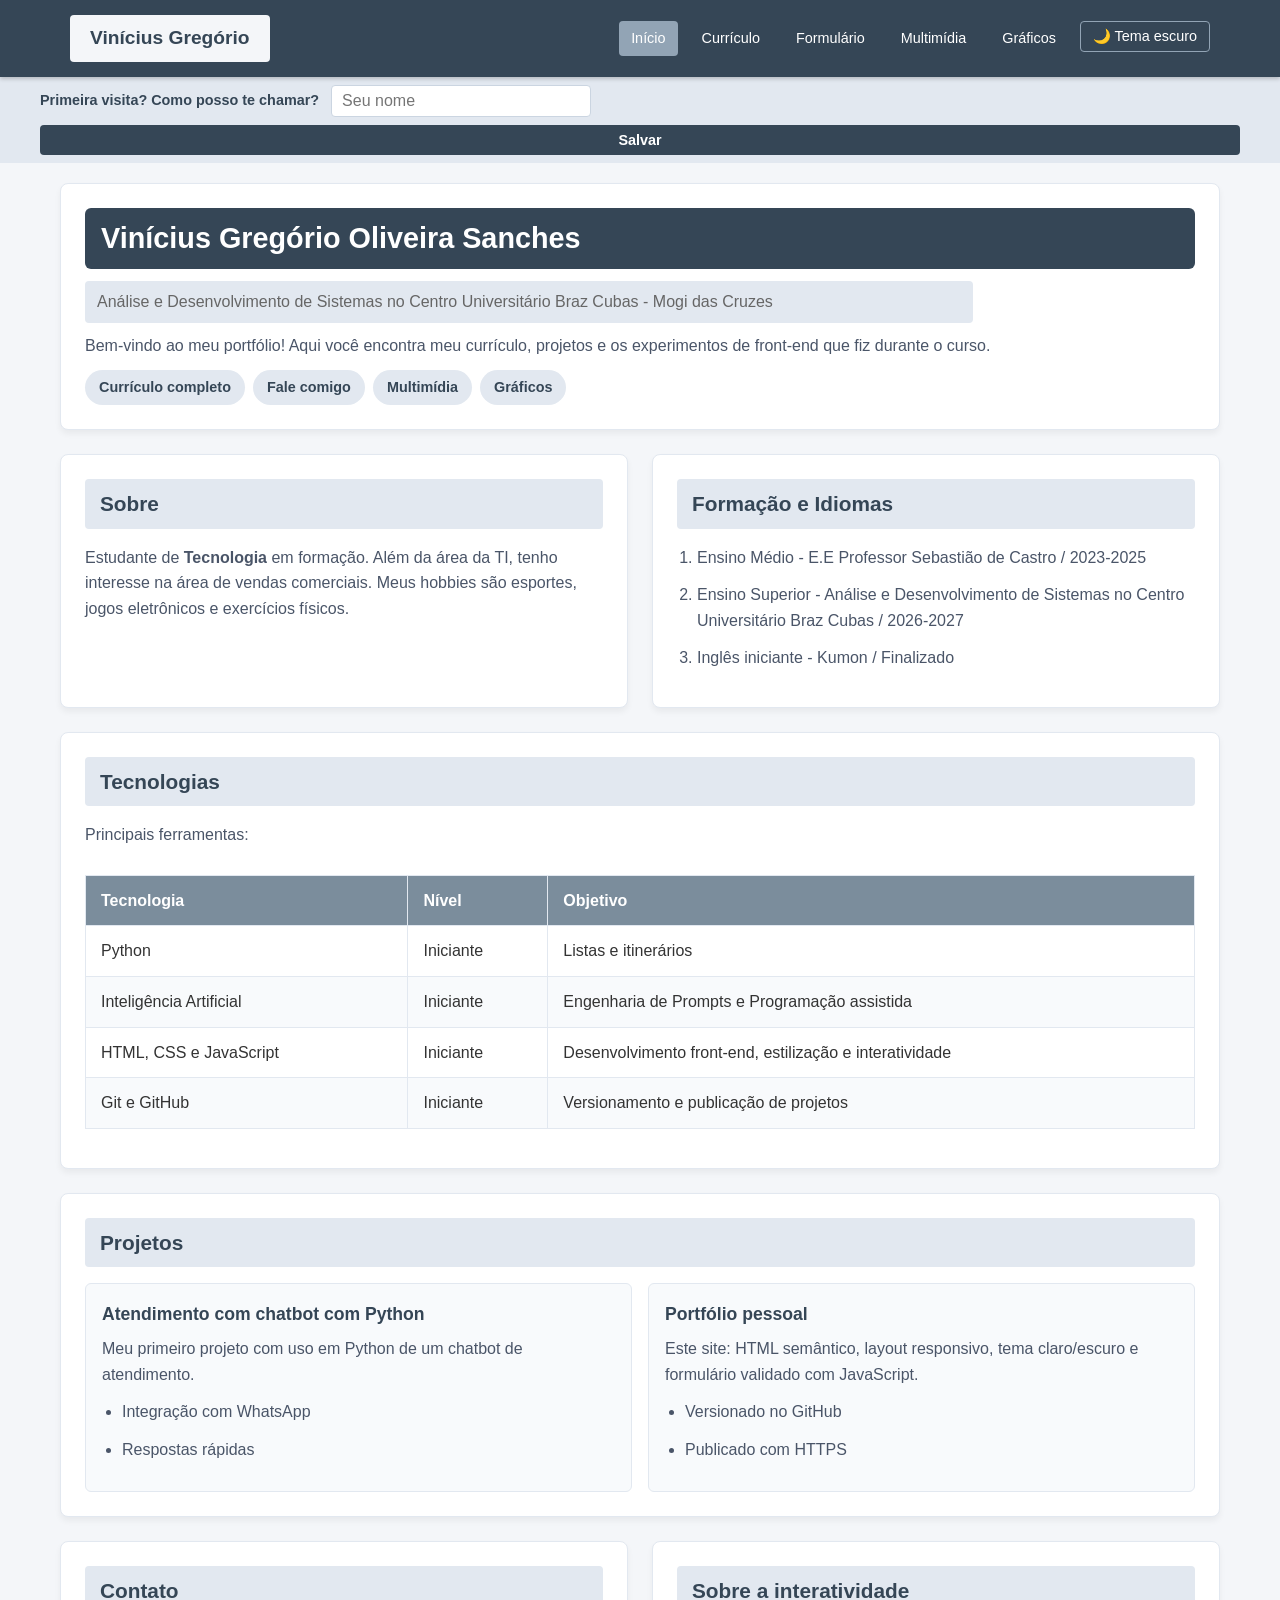
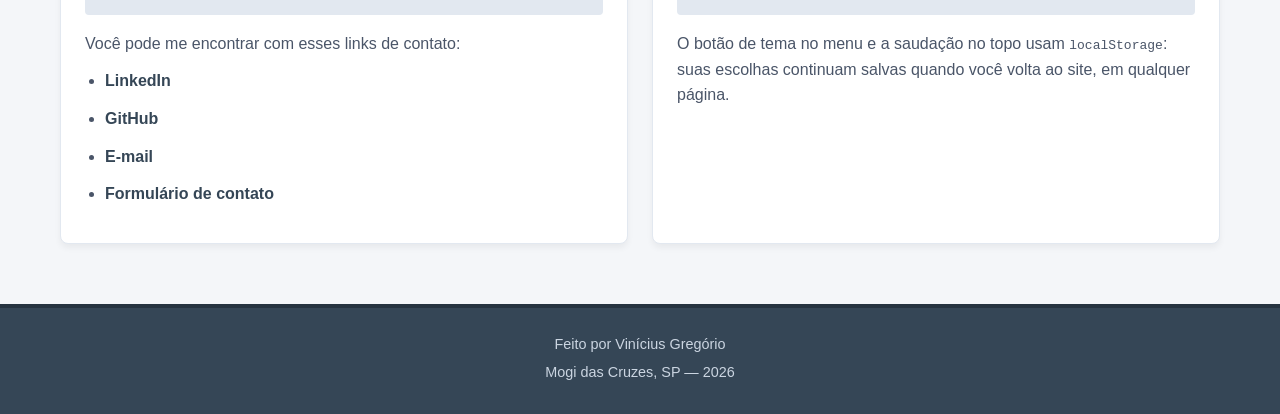
<file: index.html>
<!DOCTYPE html>
<html lang="pt-BR">
<head>
    <meta charset="UTF-8">
    <meta name="viewport" content="width=device-width, initial-scale=1.0">
    <title>Início - Vinícius Gregório</title>
    <link rel="stylesheet" href="css/estilos.css">
    <script src="js/scripts.js"></script>
</head>
<body>

    <header>
        <div class="nav-container">
            <div class="logo">Vinícius Gregório</div>
            <nav aria-label="Menu principal">
                <ul>
                    <li><a href="index.html" aria-current="page">Início</a></li>
                    <li><a href="curriculo.html">Currículo</a></li>
                    <li><a href="formulario.html">Formulário</a></li>
                    <li><a href="multimidia.html">Multimídia</a></li>
                    <li><a href="graficos.html">Gráficos</a></li>
                </ul>
            </nav>
        </div>
    </header>

    <main class="container">

        <section class="card intro-card">
            <h1>Vinícius Gregório Oliveira Sanches</h1>
            <p class="subtitulo">Análise e Desenvolvimento de Sistemas no Centro Universitário Braz Cubas - Mogi das Cruzes</p>
            <p>Bem-vindo ao meu portfólio! Aqui você encontra meu currículo, projetos e os experimentos de front-end que fiz durante o curso.</p>
            <ul class="lista-paginas">
                <li><a href="curriculo.html">Currículo completo</a></li>
                <li><a href="formulario.html">Fale comigo</a></li>
                <li><a href="multimidia.html">Multimídia</a></li>
                <li><a href="graficos.html">Gráficos</a></li>
            </ul>
        </section>

        <section id="sobre" class="card">
            <h2>Sobre</h2>
            <p>
                Estudante de <strong>Tecnologia</strong> em formação.
                Além da área da TI, tenho interesse na área de vendas comerciais.
                Meus hobbies são esportes, jogos eletrônicos e exercícios físicos.
            </p>
        </section>

        <section id="formacao" class="card">
            <h2>Formação e Idiomas</h2>
            <ol>
                <li>Ensino Médio - E.E Professor Sebastião de Castro / 2023-2025</li>
                <li>Ensino Superior - Análise e Desenvolvimento de Sistemas no Centro Universitário Braz Cubas / 2026-2027</li>
                <li>Inglês iniciante - Kumon / Finalizado</li>
            </ol>
        </section>

        <section id="tecnologias" class="card">
            <h2>Tecnologias</h2>
            <p>Principais ferramentas:</p>
            <div class="table-responsive">
                <table>
                    <thead>
                        <tr><th>Tecnologia</th><th>Nível</th><th>Objetivo</th></tr>
                    </thead>
                    <tbody>
                        <tr><td>Python</td><td>Iniciante</td><td>Listas e itinerários</td></tr>
                        <tr><td>Inteligência Artificial</td><td>Iniciante</td><td>Engenharia de Prompts e Programação assistida</td></tr>
                        <tr><td>HTML, CSS e JavaScript</td><td>Iniciante</td><td>Desenvolvimento front-end, estilização e interatividade</td></tr>
                        <tr><td>Git e GitHub</td><td>Iniciante</td><td>Versionamento e publicação de projetos</td></tr>
                    </tbody>
                </table>
            </div>
        </section>

        <section id="projetos" class="card">
            <h2>Projetos</h2>
            <div class="projetos-lista">
                <article class="projeto-item">
                    <h3>Atendimento com chatbot com Python</h3>
                    <p>Meu primeiro projeto com uso em Python de um chatbot de atendimento.</p>
                    <ul>
                        <li>Integração com WhatsApp</li>
                        <li>Respostas rápidas</li>
                    </ul>
                </article>
                <article class="projeto-item">
                    <h3>Portfólio pessoal</h3>
                    <p>Este site: HTML semântico, layout responsivo, tema claro/escuro e formulário validado com JavaScript.</p>
                    <ul>
                        <li>Versionado no GitHub</li>
                        <li>Publicado com HTTPS</li>
                    </ul>
                </article>
            </div>
        </section>

        <section id="contato" class="card">
            <h2>Contato</h2>
            <p>Você pode me encontrar com esses links de contato:</p>
            <ul>
                <li><a href="https://www.linkedin.com/in/vinicius-greg%C3%B3rio-oliveira-sanches-ab9969297/" target="_blank" rel="noopener">LinkedIn</a></li>
                <li><a href="https://github.com/vinigregorio007" target="_blank" rel="noopener">GitHub</a></li>
                <li><a href="mailto:vini2007seriess@gmail.com">E-mail</a></li>
                <li><a href="formulario.html">Formulário de contato</a></li>
            </ul>
        </section>

        <section class="card">
            <h2>Sobre a interatividade</h2>
            <p>O botão de tema no menu e a saudação no topo usam <code>localStorage</code>: suas escolhas continuam salvas quando você volta ao site, em qualquer página.</p>
        </section>

    </main>

    <footer>
        <p>Feito por Vinícius Gregório</p>
        <p>Mogi das Cruzes, SP — 2026</p>
    </footer>

</body>
</html>
</file>
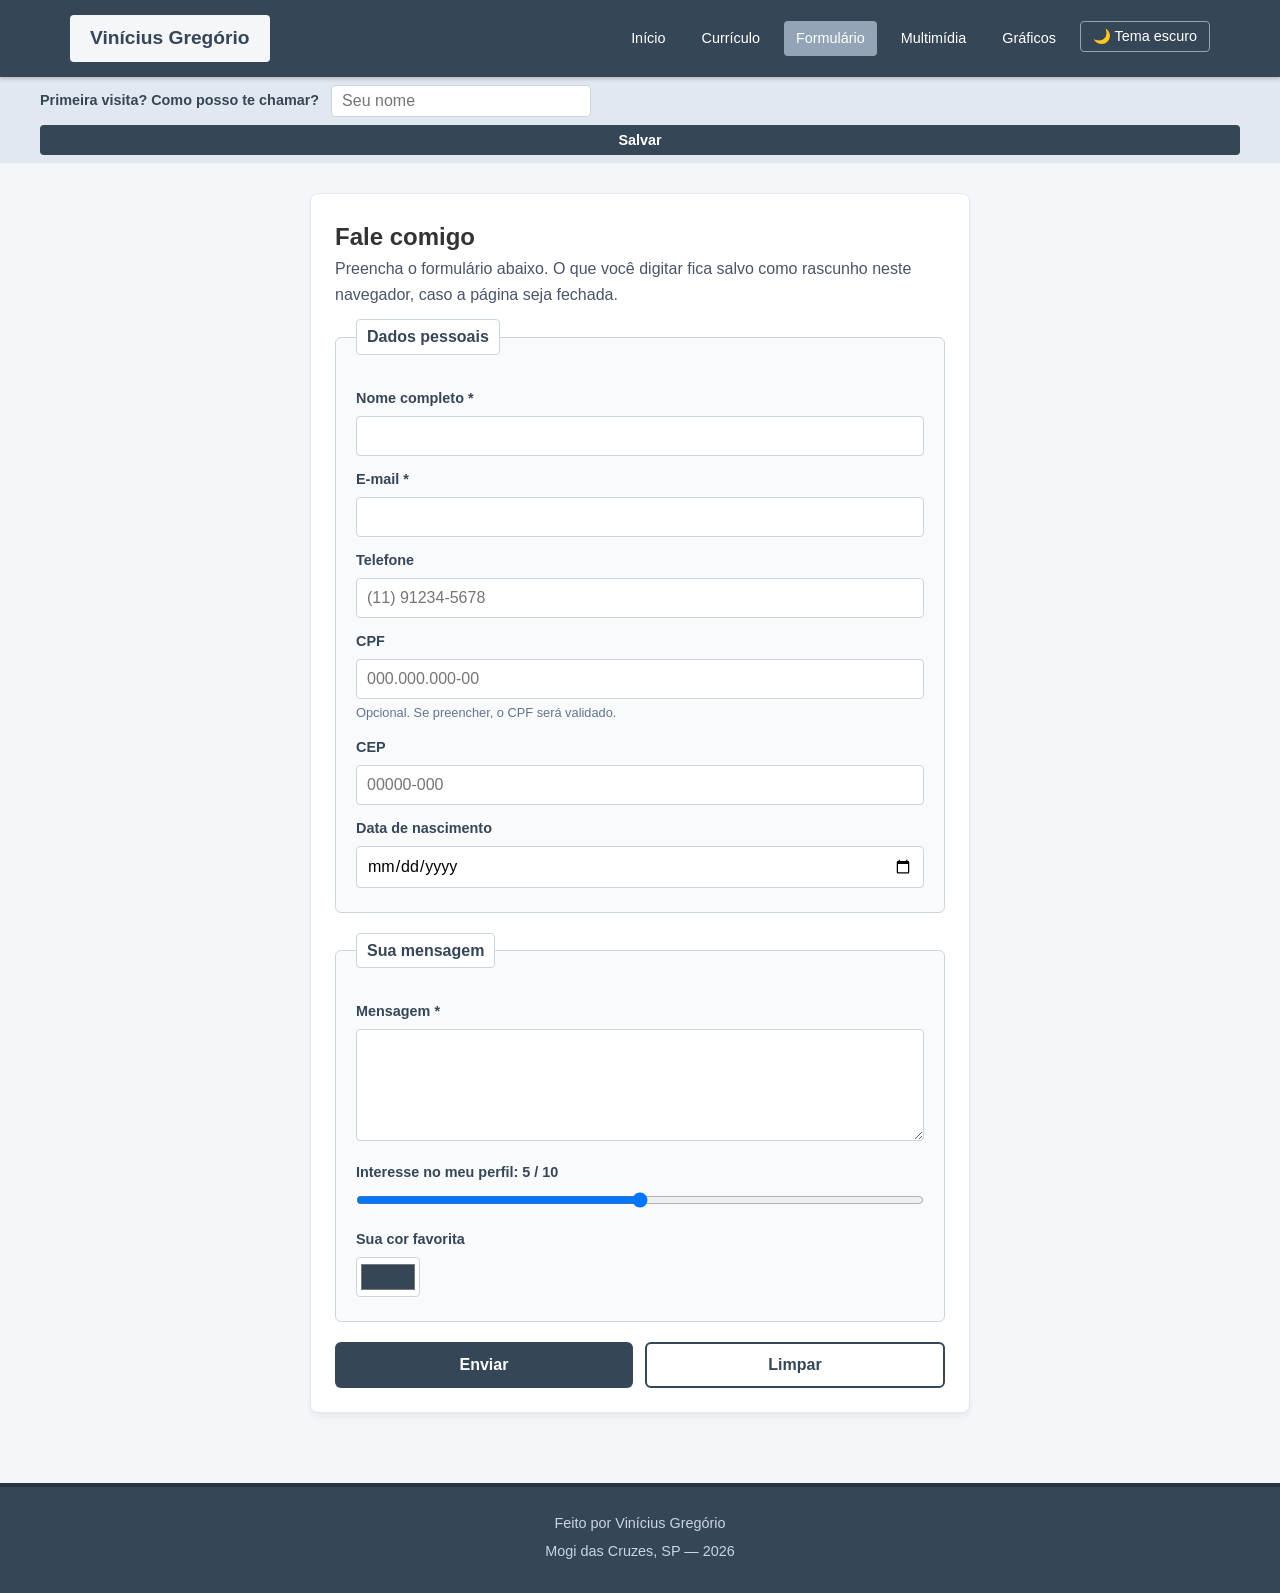
<file: formulario.html>
<!DOCTYPE html>
<html lang="pt-BR">
<head>
    <meta charset="UTF-8">
    <meta name="viewport" content="width=device-width, initial-scale=1.0">
    <title>Formulário - Vinícius Gregório</title>
    <link rel="stylesheet" href="css/estilos.css">
    <script src="js/scripts.js"></script>
</head>
<body>

    <header>
        <div class="nav-container">
            <div class="logo">Vinícius Gregório</div>
            <nav aria-label="Menu principal">
                <ul>
                    <li><a href="index.html">Início</a></li>
                    <li><a href="curriculo.html">Currículo</a></li>
                    <li><a href="formulario.html" aria-current="page">Formulário</a></li>
                    <li><a href="multimidia.html">Multimídia</a></li>
                    <li><a href="graficos.html">Gráficos</a></li>
                </ul>
            </nav>
        </div>
    </header>

    <main class="pagina-simples">
        <section class="card">
            <h1>Fale comigo</h1>
            <p>Preencha o formulário abaixo. O que você digitar fica salvo como rascunho neste navegador, caso a página seja fechada.</p>

            <div id="msg-form" class="msg-form" role="status" aria-live="polite" hidden></div>

            <form id="form-contato" novalidate>
                <fieldset>
                    <legend>Dados pessoais</legend>
                <div class="campo">
                    <label for="nome">Nome completo *</label>
                    <input type="text" id="nome" name="nome" aria-describedby="erro-nome" autocomplete="name" required>
                    <p class="erro-campo" id="erro-nome" role="alert"></p>
                </div>
                <div class="campo">
                    <label for="email">E-mail *</label>
                    <input type="email" id="email" name="email" aria-describedby="erro-email" autocomplete="email" required>
                    <p class="erro-campo" id="erro-email" role="alert"></p>
                </div>
                <div class="campo">
                    <label for="telefone">Telefone</label>
                    <input type="tel" id="telefone" name="telefone" aria-describedby="erro-telefone" autocomplete="tel" inputmode="tel" placeholder="(11) 91234-5678">
                    <p class="erro-campo" id="erro-telefone" role="alert"></p>
                </div>
                <div class="campo">
                    <label for="cpf">CPF</label>
                    <input type="text" id="cpf" name="cpf" aria-describedby="erro-cpf" inputmode="numeric" placeholder="000.000.000-00">
                    <p class="ajuda" id="ajuda-cpf">Opcional. Se preencher, o CPF será validado.</p>
                    <p class="erro-campo" id="erro-cpf" role="alert"></p>
                </div>
                <div class="campo">
                    <label for="cep">CEP</label>
                    <input type="text" id="cep" name="cep" aria-describedby="erro-cep" inputmode="numeric" autocomplete="postal-code" placeholder="00000-000">
                    <p class="erro-campo" id="erro-cep" role="alert"></p>
                </div>
                <div class="campo">
                    <label for="nascimento">Data de nascimento</label>
                    <input type="date" id="nascimento" name="nascimento" aria-describedby="erro-nascimento">
                    <p class="erro-campo" id="erro-nascimento" role="alert"></p>
                </div>
                </fieldset>

                <fieldset>
                    <legend>Sua mensagem</legend>
                    <div class="campo">
                        <label for="mensagem">Mensagem *</label>
                        <textarea id="mensagem" name="mensagem" rows="5" aria-describedby="erro-mensagem" required></textarea>
                        <p class="erro-campo" id="erro-mensagem" role="alert"></p>
                    </div>
                    <div class="campo">
                        <label for="interesse">Interesse no meu perfil: <output id="saida-interesse" for="interesse">5 / 10</output></label>
                        <input type="range" id="interesse" name="interesse" min="0" max="10" value="5">
                    </div>
                    <div class="campo">
                        <label for="cor">Sua cor favorita</label>
                        <input type="color" id="cor" name="cor" value="#354656">
                    </div>
                </fieldset>

                <p class="status-rascunho" id="status-rascunho" aria-live="polite"></p>

                <div class="acoes-form">
                    <button type="submit">Enviar</button>
                    <button type="reset">Limpar</button>
                </div>
            </form>
        </section>
    </main>

    <footer>
        <p>Feito por Vinícius Gregório</p>
        <p>Mogi das Cruzes, SP — 2026</p>
    </footer>

</body>
</html>
</file>
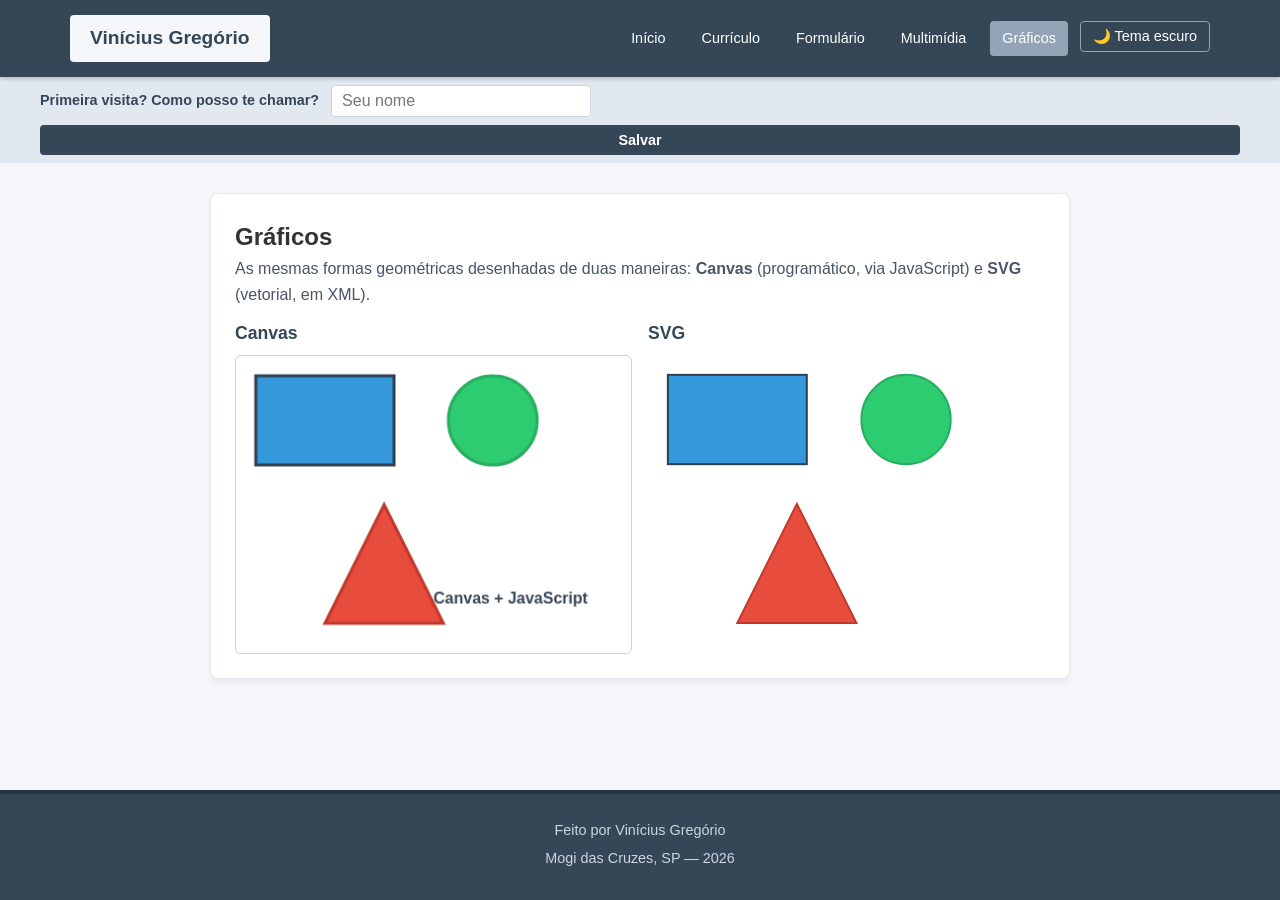
<file: graficos.html>
<!DOCTYPE html>
<html lang="pt-BR">
<head>
    <meta charset="UTF-8">
    <meta name="viewport" content="width=device-width, initial-scale=1.0">
    <title>Gráficos - Vinícius Gregório</title>
    <link rel="stylesheet" href="css/estilos.css">
    <script src="js/scripts.js"></script>
</head>
<body>

    <header>
        <div class="nav-container">
            <div class="logo">Vinícius Gregório</div>
            <nav aria-label="Menu principal">
                <ul>
                    <li><a href="index.html">Início</a></li>
                    <li><a href="curriculo.html">Currículo</a></li>
                    <li><a href="formulario.html">Formulário</a></li>
                    <li><a href="multimidia.html">Multimídia</a></li>
                    <li><a href="graficos.html" aria-current="page">Gráficos</a></li>
                </ul>
            </nav>
        </div>
    </header>

    <main class="pagina-simples" style="max-width: 900px;">
        <section class="card">
            <h1>Gráficos</h1>
            <p>As mesmas formas geométricas desenhadas de duas maneiras: <strong>Canvas</strong> (programático, via JavaScript) e <strong>SVG</strong> (vetorial, em XML).</p>
            <div class="graficos-grid">
                <div class="grafico-item">
                    <h3>Canvas</h3>
                    <canvas id="meu-canvas" width="400" height="300" aria-label="Retângulo, círculo e triângulo desenhados em Canvas" role="img"></canvas>
                </div>
                <div class="grafico-item">
                    <h3>SVG</h3>
                    <svg viewBox="0 0 400 300" role="img" aria-label="Retângulo, círculo e polígono desenhados em SVG">
                        <rect class="forma-retangulo" x="20" y="20" width="140" height="90"/>
                        <circle class="forma-circulo" cx="260" cy="65" r="45"/>
                        <polygon class="forma-poligono" points="90,270 150,150 210,270"/>
                    </svg>
                </div>
            </div>
        </section>
    </main>

    <footer>
        <p>Feito por Vinícius Gregório</p>
        <p>Mogi das Cruzes, SP — 2026</p>
    </footer>

</body>
</html>
</file>
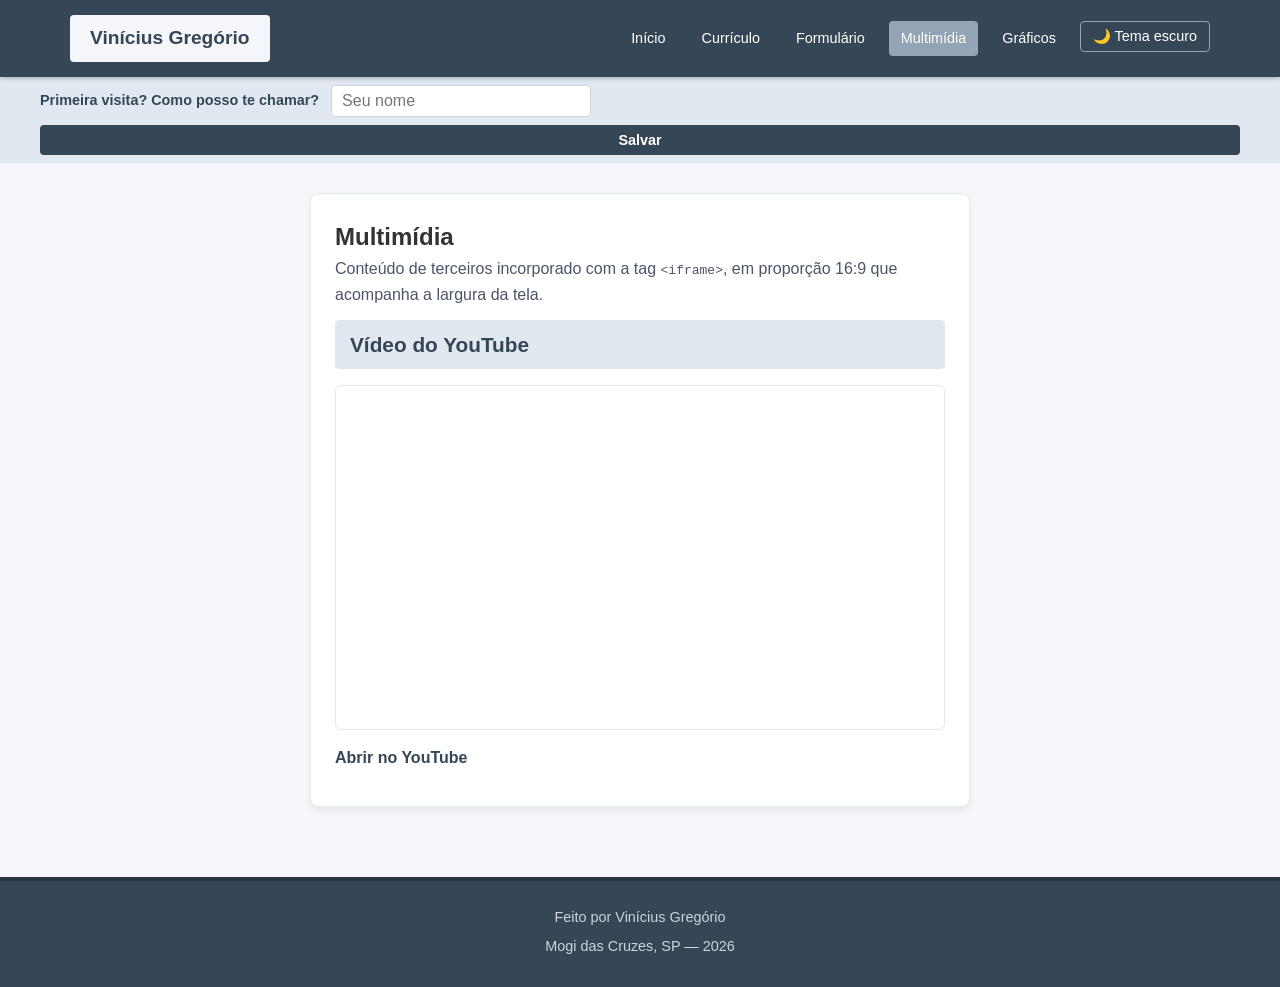
<file: multimidia.html>
<!DOCTYPE html>
<html lang="pt-BR">
<head>
    <meta charset="UTF-8">
    <meta name="viewport" content="width=device-width, initial-scale=1.0">
    <title>Multimídia - Vinícius Gregório</title>
    <link rel="stylesheet" href="css/estilos.css">
    <script src="js/scripts.js"></script>
</head>
<body>

    <header>
        <div class="nav-container">
            <div class="logo">Vinícius Gregório</div>
            <nav aria-label="Menu principal">
                <ul>
                    <li><a href="index.html">Início</a></li>
                    <li><a href="curriculo.html">Currículo</a></li>
                    <li><a href="formulario.html">Formulário</a></li>
                    <li><a href="multimidia.html" aria-current="page">Multimídia</a></li>
                    <li><a href="graficos.html">Gráficos</a></li>
                </ul>
            </nav>
        </div>
    </header>

    <main class="pagina-simples">
        <section class="card">
            <h1>Multimídia</h1>
            <p>Conteúdo de terceiros incorporado com a tag <code>&lt;iframe&gt;</code>, em proporção 16:9 que acompanha a largura da tela.</p>
            <h2>Vídeo do YouTube</h2>
            <div class="iframe-responsive">
                <iframe src="https://www.youtube.com/embed/auXfAHHNSFo" title="Vídeo incorporado do YouTube" loading="lazy" allow="accelerometer; autoplay; clipboard-write; encrypted-media; gyroscope; picture-in-picture" allowfullscreen></iframe>
            </div>
            <p><a href="https://youtu.be/auXfAHHNSFo" target="_blank" rel="noopener">Abrir no YouTube</a></p>
        </section>
    </main>

    <footer>
        <p>Feito por Vinícius Gregório</p>
        <p>Mogi das Cruzes, SP — 2026</p>
    </footer>

</body>
</html>
</file>
<file: css/estilos.css>
/* =====================================================
   CP2/CP3 - Interface responsiva (mobile-first) + tema escuro e formulario
   O CSS base serve a tela pequena. As media queries com
   min-width adicionam complexidade conforme a tela cresce.
   Pontos de quebra: 768px (tablet/desktop) e 1024px.
   ===================================================== */

/* ---------- 1. Base (celular) ---------- */

*,
*::before,
*::after {
    box-sizing: border-box;
    margin: 0;
    padding: 0;
}

html {
    scroll-behavior: smooth;
}

body {
    font-family: 'Segoe UI', Tahoma, Geneva, Verdana, sans-serif;
    line-height: 1.6;
    color: #333333;
    background-color: #f4f6f9;
    /* Rodape sempre no fim da tela, mesmo em paginas curtas */
    min-height: 100vh;
    display: flex;
    flex-direction: column;
}

main {
    flex: 1;
}

img,
video,
canvas,
svg {
    max-width: 100%;
}

/* ---------- 2. Cabecalho e menu (Flexbox) ---------- */

header {
    background-color: #354656;
    box-shadow: 0 2px 4px rgba(0, 0, 0, 0.2);
}

/* Celular: logo em cima, menu embaixo, tudo centralizado */
.nav-container {
    max-width: 1200px;
    margin: 0 auto;
    display: flex;
    flex-direction: column;
    align-items: center;
    gap: 0.75rem;
    padding: 0.75rem 1rem;
}

.logo {
    background-color: #f4f6f9;
    color: #354656;
    font-weight: bold;
    font-size: 1.1rem;
    padding: 8px 20px;
    border-radius: 4px;
}

/* Itens do menu alinhados, com quebra de linha (flex-wrap) */
header nav ul {
    list-style: none;
    margin: 0;
    display: flex;
    flex-wrap: wrap;
    justify-content: center;
    gap: 0.5rem;
}

header nav li {
    margin: 0;
}

header nav a {
    color: #ffffff;
    text-decoration: none;
    font-size: 0.9rem;
    font-weight: 500;
    padding: 6px 12px;
    border-radius: 4px;
    transition: background-color 0.2s, transform 0.1s;
    display: inline-block;
}

header nav a:hover,
header nav a[aria-current="page"] {
    background-color: #92a4b5;
    text-decoration: none;
}

header nav a:hover {
    transform: translateY(-1px);
}

header nav a:focus-visible,
a:focus-visible,
button:focus-visible {
    outline: 3px solid #f1c40f;
    outline-offset: 2px;
}

/* ---------- 3. Conteudo (Grid) ---------- */

/* Pagina inicial: 1 coluna no celular */
.container {
    width: 100%;
    max-width: 1200px;
    margin: 0 auto;
    padding: 1rem;
    display: grid;
    grid-template-columns: 1fr;
    gap: 1rem;
}

.card {
    background-color: #ffffff;
    border: 1px solid #e2e8f0;
    border-radius: 8px;
    padding: 1rem;
    box-shadow: 0 4px 6px rgba(0, 0, 0, 0.05);
    min-width: 0; /* evita que tabelas/midias estourem a coluna do grid */
}

.intro-card {
    grid-column: 1 / -1;
    text-align: left;
}

.intro-card h1 {
    background-color: #354656;
    color: #ffffff;
    padding: 12px 16px;
    border-radius: 6px;
    font-size: 1.4rem;
    line-height: 1.3;
    margin-bottom: 12px;
    width: 100%;
}

.subtitulo {
    color: #666;
    font-size: 0.95rem;
    background-color: #e2e8f0;
    padding: 8px 12px;
    border-radius: 4px;
    display: block;
    margin-bottom: 10px;
}

/* ---------- 4. Tipografia e elementos ---------- */

h2 {
    font-size: 1.15rem;
    color: #354656;
    margin-bottom: 16px;
    background-color: #e2e8f0;
    padding: 8px 15px;
    border-radius: 4px;
}

h3 {
    font-size: 1.05rem;
    color: #354656;
    margin-top: 16px;
    margin-bottom: 8px;
}

p,
li {
    margin-bottom: 12px;
    color: #4a5568;
}

ul,
ol {
    margin-left: 20px;
}

a {
    color: #354656;
    font-weight: 600;
    text-decoration: none;
}

a:hover {
    text-decoration: underline;
}

/* Tabelas: rolam na horizontal dentro do proprio card, sem quebrar a pagina */
.table-responsive {
    overflow-x: auto;
}

table {
    width: 100%;
    border-collapse: collapse;
    margin: 15px 0;
    font-size: 0.9rem;
}

th,
td {
    padding: 8px 10px;
    text-align: left;
    border: 1px solid #e2e8f0;
}

th {
    background-color: #7b8d9c;
    color: #ffffff;
    font-weight: bold;
}

tbody tr:nth-child(even) {
    background-color: #f8fafc;
}

/* ---------- 5. Cartoes de projetos (Flexbox) ---------- */

.projetos-lista {
    display: flex;
    flex-wrap: wrap;
    gap: 1rem;
}

/* Cada cartao ocupa no minimo 240px; cabem 2 lado a lado quando ha espaco */
.projeto-item {
    flex: 1 1 240px;
    background-color: #f8fafc;
    border: 1px solid #e2e8f0;
    border-radius: 6px;
    padding: 1rem;
}

.projeto-item h3 {
    margin-top: 0;
}

.projeto-item > :last-child {
    margin-bottom: 0;
}

/* ---------- 6. Formulario ---------- */

.pagina-simples {
    width: 100%;
    max-width: 700px;
    margin: 0 auto;
    padding: 1rem;
}

fieldset {
    border: 1px solid #cbd5e1;
    border-radius: 6px;
    padding: 1rem;
    margin-bottom: 20px;
    background-color: #f8fafc;
    min-width: 0;
}

legend {
    font-weight: bold;
    color: #354656;
    background-color: #ffffff;
    padding: 4px 10px;
    border: 1px solid #cbd5e1;
    border-radius: 4px;
}

label {
    display: block;
    font-weight: 600;
    margin-top: 12px;
    margin-bottom: 6px;
    font-size: 0.9rem;
    color: #354656;
}

input[type="text"],
input[type="email"],
input[type="tel"],
input[type="date"],
textarea {
    width: 100%;
    font-family: inherit;
    padding: 10px;
    border: 1px solid #cbd5e1;
    border-radius: 4px;
    font-size: 1rem; /* 16px evita zoom automatico do iOS ao focar */
    background-color: #ffffff;
}

input[type="range"] {
    width: 100%;
}

input:focus {
    outline: none;
    border-color: #7b8d9c;
    box-shadow: 0 0 0 3px rgba(123, 141, 156, 0.2);
}

button[type="submit"] {
    background-color: #354656;
    color: #ffffff;
    border: none;
    padding: 14px 24px;
    font-size: 1rem;
    font-weight: bold;
    border-radius: 6px;
    cursor: pointer;
    width: 100%;
    transition: background-color 0.2s ease;
}

button[type="submit"]:hover {
    background-color: #263340;
}

/* ---------- 7. Multimidia ---------- */

video,
audio,
.iframe-responsive {
    width: 100%;
    margin-bottom: 15px;
    border-radius: 6px;
    border: 1px solid #e2e8f0;
}

video {
    height: auto;
}

/* Iframe 16:9 que acompanha a largura do card */
.iframe-responsive {
    position: relative;
    padding-bottom: 56.25%;
    height: 0;
    overflow: hidden;
}

.iframe-responsive iframe {
    position: absolute;
    top: 0;
    left: 0;
    width: 100%;
    height: 100%;
    border: 0;
}

/* ---------- 8. Graficos (Flexbox) ---------- */

.graficos-grid {
    display: flex;
    flex-wrap: wrap;
    gap: 1rem;
}

.grafico-item {
    flex: 1 1 260px;
    min-width: 0;
}

.grafico-item h3 {
    margin-top: 0;
}

canvas {
    display: block;
    height: auto;
    border: 1px solid #cbd5e1;
    border-radius: 6px;
    background-color: #ffffff;
}

svg {
    display: block;
    width: 100%;
    max-width: 400px;
    height: auto;
}

.forma-retangulo {
    fill: #3498db;
    stroke: #2c3e50;
    stroke-width: 2;
}

.forma-circulo {
    fill: #2ecc71;
    stroke: #27ae60;
    stroke-width: 2;
}

.forma-poligono {
    fill: #e74c3c;
    stroke: #c0392b;
    stroke-width: 2;
}

/* ---------- 9. Contato e foto (Flexbox) ---------- */

.perfil-container {
    display: flex;
    flex-wrap: wrap;
    align-items: center;
    gap: 1rem;
    margin-top: 1rem;
}

.perfil-container p {
    margin-bottom: 0;
    flex: 1 1 200px;
}

.foto-perfil {
    width: 120px;
    height: 120px;
    border-radius: 8px;
    object-fit: cover;
    border: 4px solid #e2e8f0;
}

/* ---------- 10. Pagina de curriculo (Grid) ---------- */

/* Celular: tudo em 1 coluna, na ordem do HTML */
.curriculo {
    width: 100%;
    max-width: 1200px;
    margin: 0 auto;
    padding: 1rem;
    display: grid;
    grid-template-columns: 1fr;
    gap: 1rem;
}

.coluna {
    display: flex;
    flex-direction: column;
    gap: 1rem;
    min-width: 0;
}

/* Atalhos internos da pagina (Flexbox com quebra) */
.atalhos {
    list-style: none;
    margin: 0;
    display: flex;
    flex-wrap: wrap;
    gap: 0.5rem;
}

.atalhos li {
    margin: 0;
}

.atalhos a {
    display: inline-block;
    background-color: #e2e8f0;
    padding: 6px 14px;
    border-radius: 999px;
    font-size: 0.9rem;
}

/* ---------- 11. Rodape ---------- */

footer {
    background-color: #354656;
    color: #ffffff;
    text-align: center;
    padding: 20px 16px;
    margin-top: 1.5rem;
    font-size: 0.9rem;
    border-top: 4px solid #263340;
}

footer p {
    color: #cbd5e1;
    margin-bottom: 5px;
}

/* =====================================================
   MEDIA QUERIES (mobile-first: sempre min-width)
   ===================================================== */

/* ---------- Tablet e desktop: a partir de 768px ---------- */
@media (min-width: 768px) {

    /* Cabecalho fixo no topo; logo a esquerda, menu a direita */
    header {
        position: sticky;
        top: 0;
        z-index: 1000;
    }

    .nav-container {
        flex-direction: row;
        justify-content: space-between;
        padding: 15px 20px;
    }

    .logo {
        font-size: 1.2rem;
    }

    header nav ul {
        justify-content: flex-end;
    }

    /* Ancoras nao ficam escondidas atras do cabecalho fixo */
    [id] {
        scroll-margin-top: 110px;
    }

    /* Pagina inicial: 2 colunas */
    .container {
        padding: 20px;
        gap: 20px;
        grid-template-columns: repeat(2, 1fr);
    }

    /* Cards que ocupam a largura toda (tabela e projetos) */
    #tecnologias,
    #projetos {
        grid-column: 1 / -1;
    }

    .card {
        padding: 24px;
    }

    .intro-card h1 {
        font-size: 1.8rem;
    }

    .subtitulo {
        display: inline-block;
        width: 80%;
        font-size: 1rem;
    }

    h2 {
        font-size: 1.3rem;
    }

    h3 {
        font-size: 1.1rem;
    }

    th,
    td {
        padding: 12px 15px;
    }

    table {
        font-size: 1rem;
    }

    fieldset {
        padding: 20px;
    }

    .pagina-simples {
        padding: 30px 20px;
    }

    /* Curriculo: 2 colunas (lateral estreita + principal larga) */
    .curriculo {
        padding: 20px;
        gap: 20px;
        grid-template-columns: 1fr 2fr;
        align-items: start;
    }

    .curriculo .intro-card {
        grid-row: 1;
    }

    .coluna-lateral {
        grid-column: 1;
        grid-row: 2;
    }

    .coluna-principal {
        grid-column: 2;
        grid-row: 2;
    }

    .coluna {
        gap: 20px;
    }

    footer {
        margin-top: 40px;
        padding: 25px 20px;
    }
}

/* ---------- Desktop largo: a partir de 1024px ---------- */
@media (min-width: 1024px) {

    .container {
        grid-template-columns: repeat(2, 1fr);
        gap: 24px;
    }

    .curriculo {
        gap: 24px;
        grid-template-columns: 1fr 2.2fr;
    }

    .nav-container {
        padding: 15px 30px;
    }

    header nav ul {
        gap: 0.75rem;
    }
}

/* Respeita quem prefere menos animacao */
@media (prefers-reduced-motion: reduce) {
    html {
        scroll-behavior: auto;
    }

    * {
        transition: none !important;
    }
}

/* =====================================================
   CP3 - Interatividade (JavaScript + localStorage)
   ===================================================== */

/* ---------- Botao de tema (inserido no menu pelo JS) ---------- */
.btn-tema {
    background-color: transparent;
    color: #ffffff;
    border: 1px solid #92a4b5;
    border-radius: 4px;
    padding: 6px 12px;
    font-size: 0.9rem;
    font-weight: 500;
    font-family: inherit;
    cursor: pointer;
    transition: background-color 0.2s;
}

.btn-tema:hover {
    background-color: #92a4b5;
}

/* ---------- Barra de boas-vindas ---------- */
.barra-boasvindas {
    background-color: #e2e8f0;
    color: #354656;
    padding: 8px 1rem;
    font-size: 0.95rem;
}

.barra-boasvindas .barra-conteudo {
    max-width: 1200px;
    margin: 0 auto;
    display: flex;
    flex-wrap: wrap;
    align-items: center;
    gap: 0.5rem 0.75rem;
}

.barra-boasvindas p,
.barra-boasvindas label {
    margin: 0;
    color: inherit;
    font-weight: 600;
}

.barra-boasvindas input[type="text"] {
    width: auto;
    flex: 1 1 180px;
    max-width: 260px;
    padding: 6px 10px;
}

.barra-boasvindas button {
    background-color: #354656;
    color: #ffffff;
    border: none;
    border-radius: 4px;
    padding: 7px 14px;
    font-size: 0.9rem;
    font-family: inherit;
    cursor: pointer;
}

.barra-boasvindas button.secundario {
    background-color: transparent;
    color: #354656;
    border: 1px solid #354656;
}

/* ---------- Formulario: validacao e feedback ---------- */
.campo {
    margin-bottom: 4px;
}

.erro-campo {
    color: #b91c1c;
    font-size: 0.85rem;
    font-weight: 600;
    margin: 4px 0 0;
    min-height: 0;
}

input.invalido,
textarea.invalido {
    border-color: #b91c1c;
    background-color: #fef2f2;
}

input.valido,
textarea.valido {
    border-color: #15803d;
}

.ajuda {
    font-size: 0.8rem;
    color: #64748b;
    margin: 4px 0 0;
}

.msg-form {
    border-radius: 6px;
    padding: 12px 16px;
    margin-bottom: 16px;
    font-weight: 600;
}

.msg-form[hidden] {
    display: none;
}

.msg-sucesso {
    background-color: #dcfce7;
    color: #14532d;
    border: 1px solid #86efac;
}

.msg-erro {
    background-color: #fee2e2;
    color: #7f1d1d;
    border: 1px solid #fca5a5;
}

.status-rascunho {
    font-size: 0.85rem;
    color: #64748b;
    margin: 8px 0 16px;
}

.acoes-form {
    display: flex;
    flex-wrap: wrap;
    gap: 0.75rem;
}

.acoes-form button {
    font-family: inherit;
}

button[type="reset"] {
    background-color: transparent;
    color: #354656;
    border: 2px solid #354656;
    padding: 12px 24px;
    font-size: 1rem;
    font-weight: bold;
    border-radius: 6px;
    cursor: pointer;
    width: 100%;
}

input[type="color"] {
    width: 64px;
    height: 40px;
    padding: 2px;
    border: 1px solid #cbd5e1;
    border-radius: 4px;
    background: #ffffff;
}

/* ---------- Links de navegacao da home ---------- */
.lista-paginas {
    list-style: none;
    margin: 0;
    display: flex;
    flex-wrap: wrap;
    gap: 0.5rem;
}

.lista-paginas li {
    margin: 0;
}

.lista-paginas a {
    display: inline-block;
    background-color: #e2e8f0;
    padding: 6px 14px;
    border-radius: 999px;
    font-size: 0.9rem;
}

/* ---------- Tema escuro ---------- */
:root[data-tema="dark"] body {
    background-color: #0f172a;
    color: #e2e8f0;
}

:root[data-tema="dark"] header,
:root[data-tema="dark"] footer {
    background-color: #1e293b;
}

:root[data-tema="dark"] footer {
    border-top-color: #0f172a;
}

:root[data-tema="dark"] .logo {
    background-color: #e2e8f0;
    color: #1e293b;
}

:root[data-tema="dark"] .card,
:root[data-tema="dark"] .projeto-item,
:root[data-tema="dark"] fieldset {
    background-color: #1e293b;
    border-color: #334155;
    box-shadow: none;
}

:root[data-tema="dark"] h2,
:root[data-tema="dark"] .subtitulo,
:root[data-tema="dark"] .atalhos a,
:root[data-tema="dark"] .lista-paginas a {
    background-color: #334155;
    color: #f1f5f9;
}

:root[data-tema="dark"] .intro-card h1 {
    background-color: #334155;
}

:root[data-tema="dark"] h3,
:root[data-tema="dark"] label,
:root[data-tema="dark"] a {
    color: #93c5fd;
}

:root[data-tema="dark"] header nav a {
    color: #ffffff;
}

:root[data-tema="dark"] header nav a:hover,
:root[data-tema="dark"] header nav a[aria-current="page"] {
    background-color: #475569;
}

:root[data-tema="dark"] p,
:root[data-tema="dark"] li,
:root[data-tema="dark"] td {
    color: #cbd5e1;
}

:root[data-tema="dark"] th {
    background-color: #475569;
}

:root[data-tema="dark"] th,
:root[data-tema="dark"] td {
    border-color: #334155;
}

:root[data-tema="dark"] tbody tr:nth-child(even) {
    background-color: #162032;
}

:root[data-tema="dark"] legend {
    background-color: #334155;
    color: #f1f5f9;
    border-color: #475569;
}

:root[data-tema="dark"] input[type="text"],
:root[data-tema="dark"] input[type="email"],
:root[data-tema="dark"] input[type="tel"],
:root[data-tema="dark"] input[type="date"],
:root[data-tema="dark"] textarea {
    background-color: #0f172a;
    color: #e2e8f0;
    border-color: #475569;
}

:root[data-tema="dark"] input.invalido,
:root[data-tema="dark"] textarea.invalido {
    border-color: #f87171;
    background-color: #2a1215;
}

:root[data-tema="dark"] input.valido,
:root[data-tema="dark"] textarea.valido {
    border-color: #4ade80;
}

:root[data-tema="dark"] .erro-campo {
    color: #fca5a5;
}

:root[data-tema="dark"] .ajuda,
:root[data-tema="dark"] .status-rascunho {
    color: #94a3b8;
}

:root[data-tema="dark"] .barra-boasvindas {
    background-color: #1e293b;
    color: #e2e8f0;
}

:root[data-tema="dark"] .barra-boasvindas button {
    background-color: #475569;
}

:root[data-tema="dark"] .barra-boasvindas button.secundario {
    background-color: transparent;
    color: #e2e8f0;
    border-color: #94a3b8;
}

:root[data-tema="dark"] button[type="submit"] {
    background-color: #2563eb;
}

:root[data-tema="dark"] button[type="submit"]:hover {
    background-color: #1d4ed8;
}

:root[data-tema="dark"] button[type="reset"] {
    color: #e2e8f0;
    border-color: #94a3b8;
}

:root[data-tema="dark"] .msg-sucesso {
    background-color: #052e16;
    color: #bbf7d0;
    border-color: #166534;
}

:root[data-tema="dark"] .msg-erro {
    background-color: #450a0a;
    color: #fecaca;
    border-color: #991b1b;
}

:root[data-tema="dark"] .foto-perfil {
    border-color: #334155;
}

:root[data-tema="dark"] video,
:root[data-tema="dark"] .iframe-responsive {
    border-color: #334155;
}

@media (min-width: 768px) {
    .acoes-form {
        flex-wrap: nowrap;
    }

    .barra-boasvindas {
        padding: 8px 20px;
    }
}
</file>
